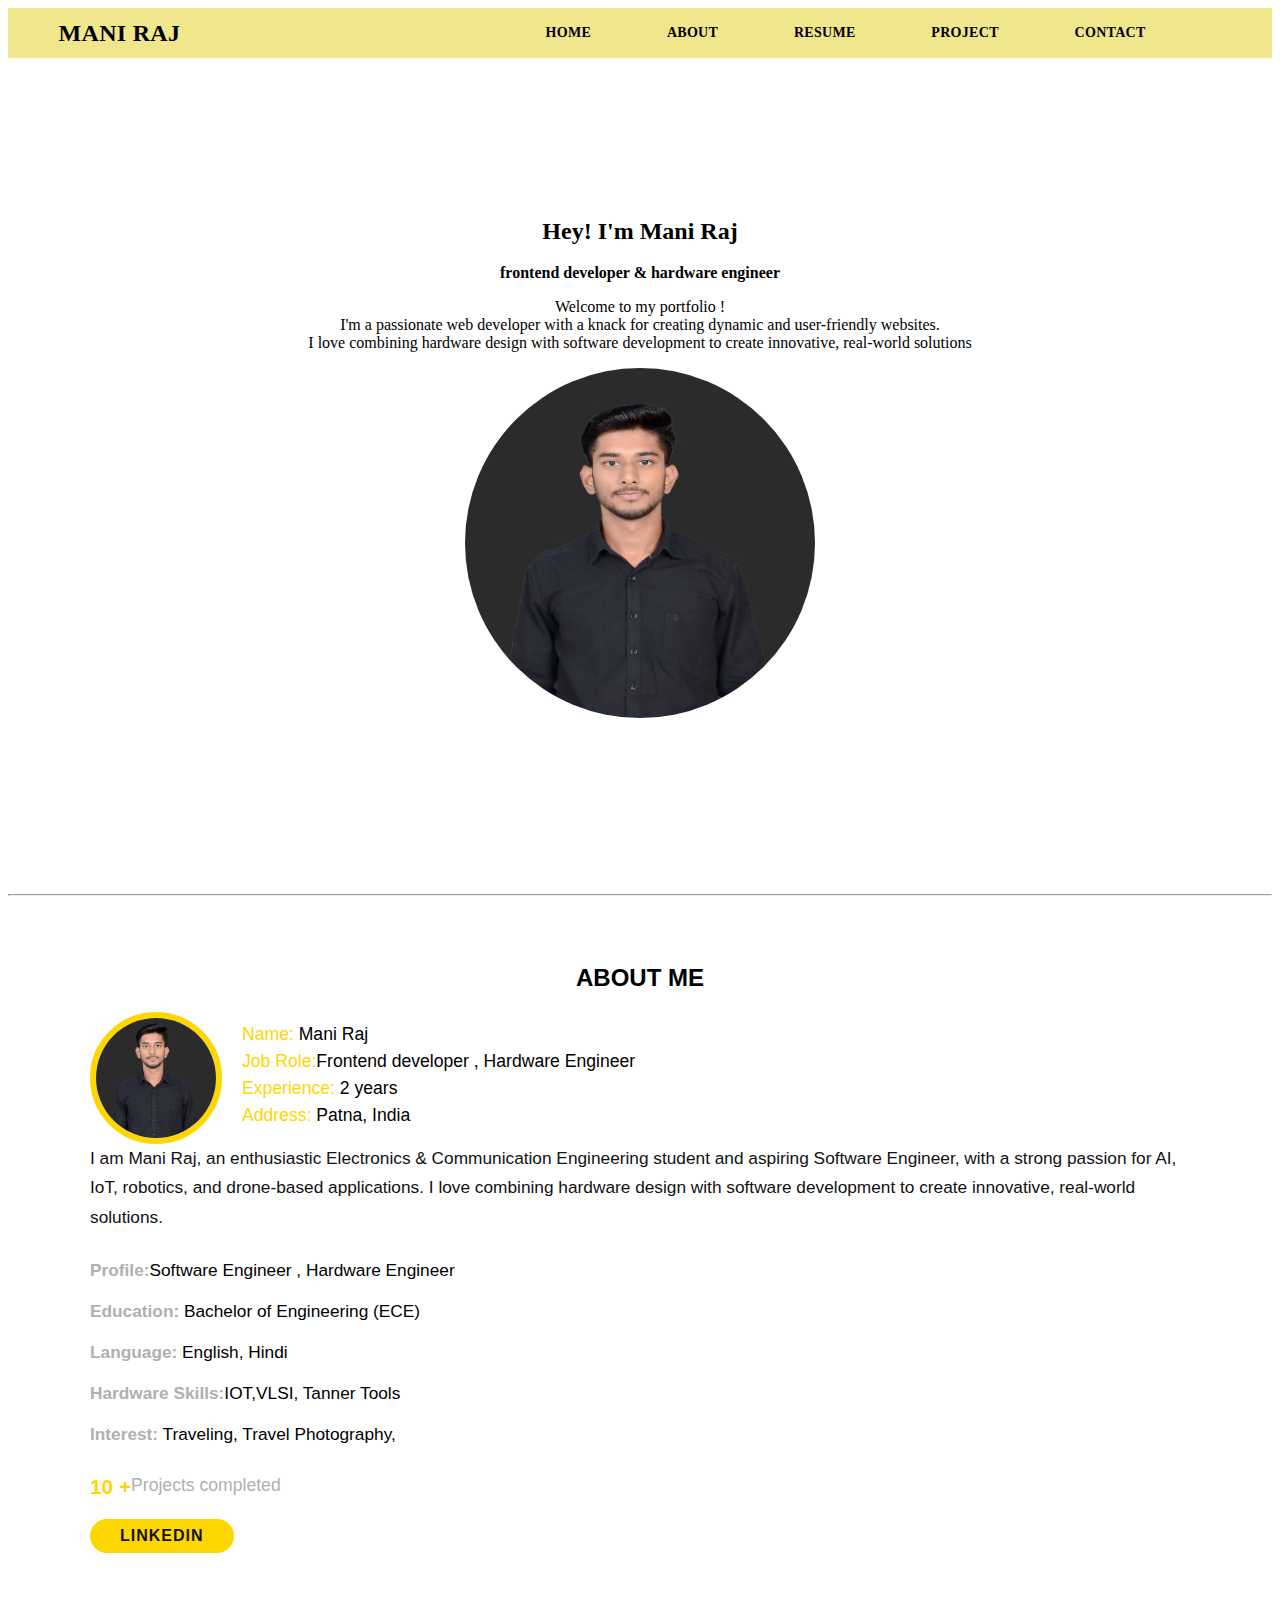
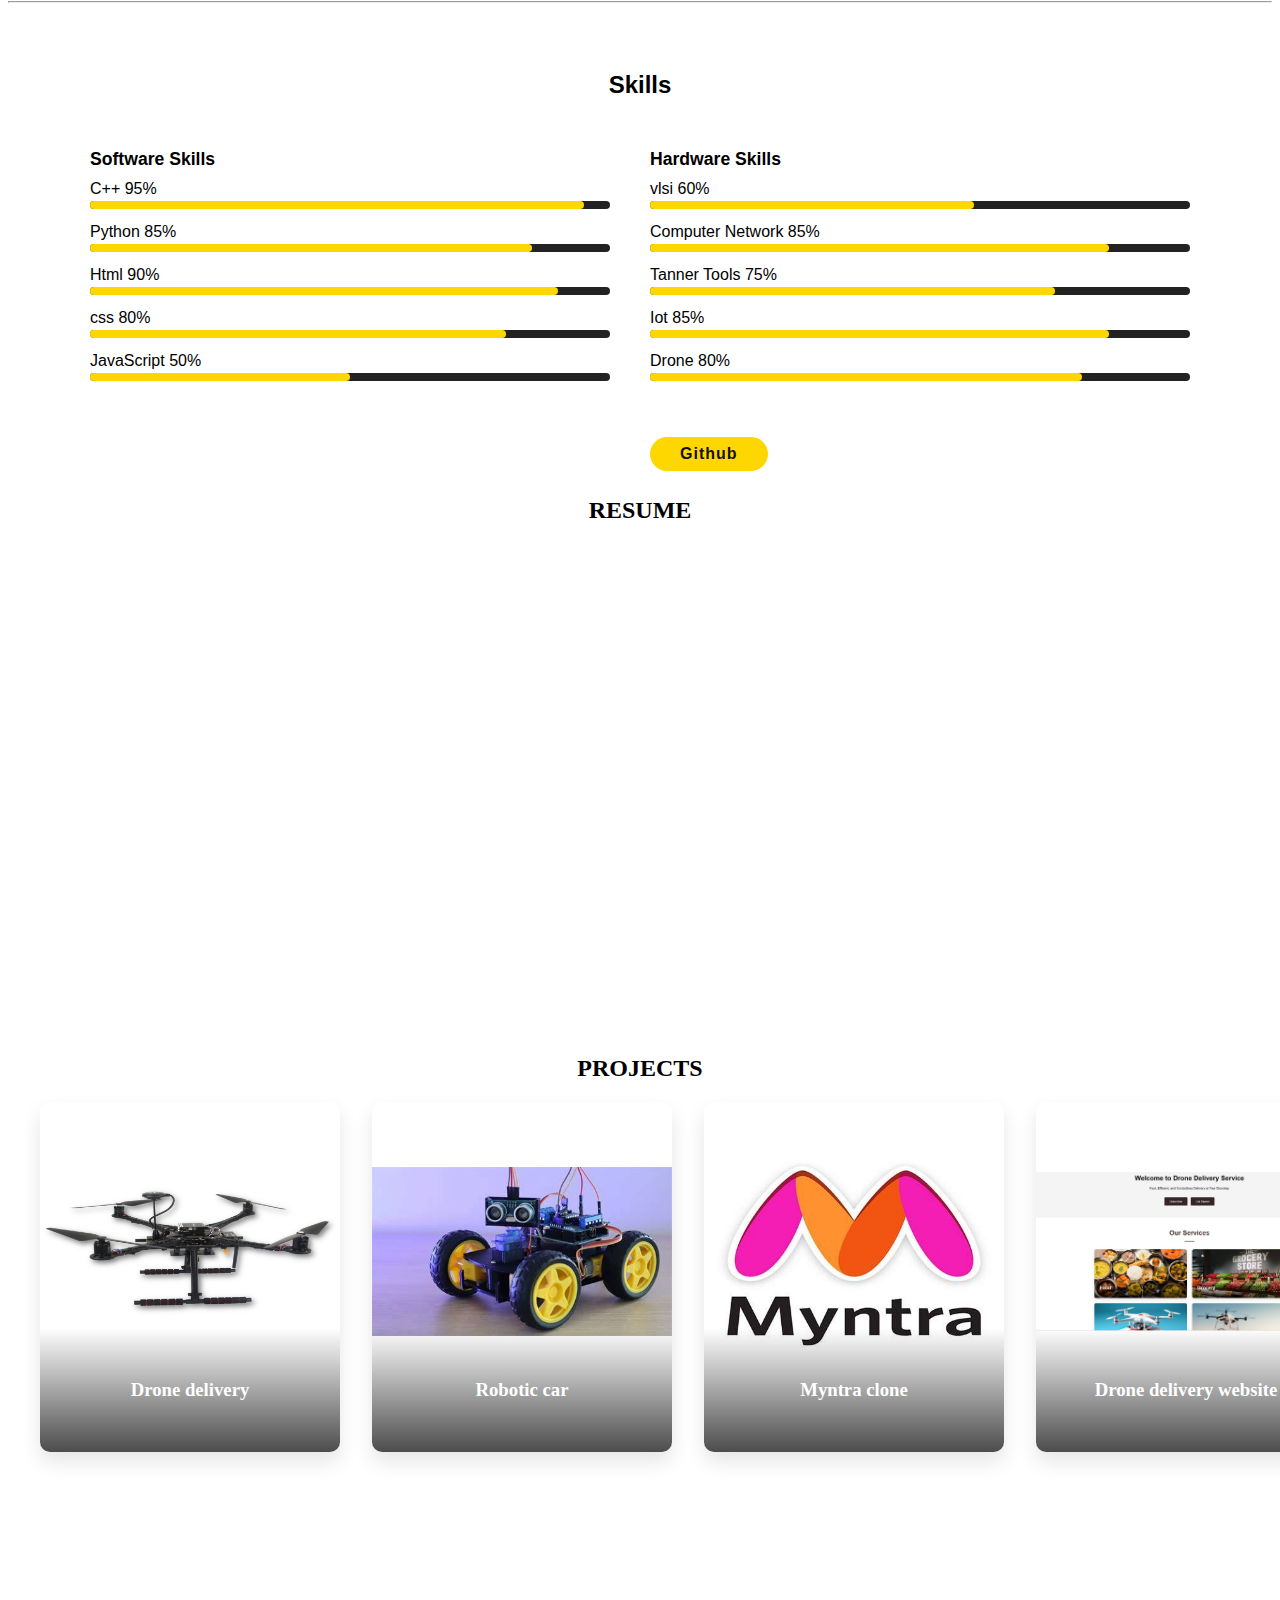
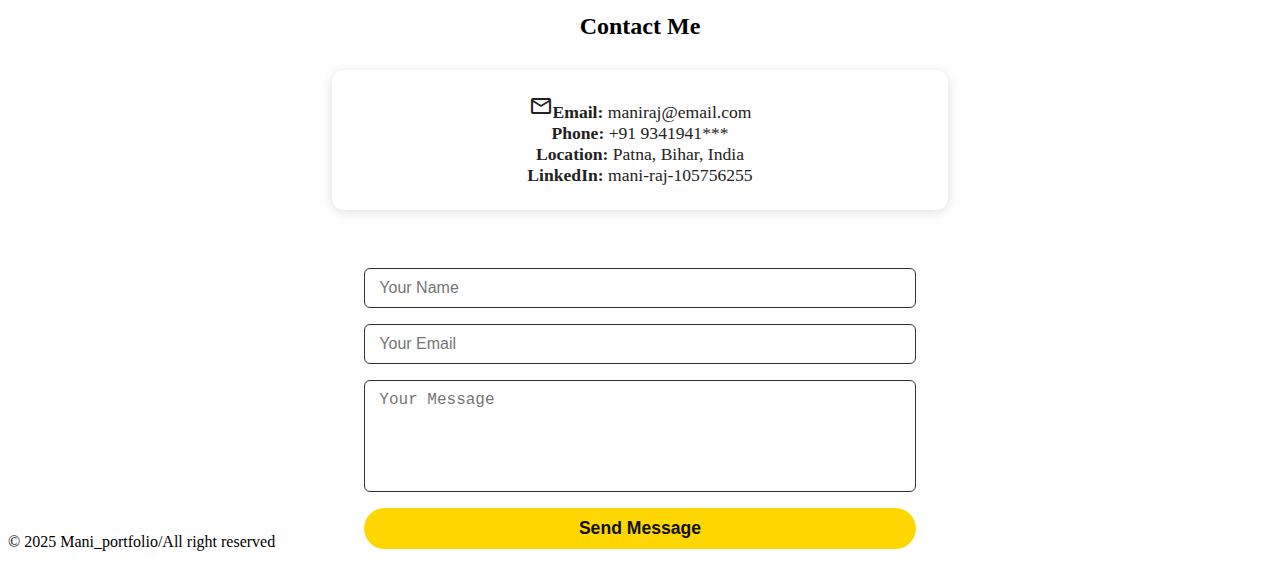
<file: index.html>
<!DOCTYPE html>
<html lang="en">
<head>
  <meta charset="UTF-8">
  <meta name="viewport" content="width=device-width, initial-scale=1.0">
   <title>Mani_portfolio-</title>
  <link rel="stylesheet" href="Style.css">
  <link rel="stylesheet" href="https://fonts.googleapis.com/css2?family=Material+Symbols+Outlined:opsz,wght,FILL,GRAD@24,400,0,0&icon_names=mail" />

</head>  
  <body>
  <header>
<div class= logo_container><a href="#" >MANI RAJ</a></div>
<div class= Nav_container>
  <a href="Home" >Home</a>
  <a href="#" >About</a>
  <a href="#" >Resume</a>
  <a href="#" >Project</a>
  <a href="#" >Contact</a>
  
</div>
  </header>
  <main>
    <section class="Home_section" id="Home">
      <h2>Hey! I'm Mani Raj</h2>
      <span id="element">frontend developer & hardware engineer</span>
<p>Welcome to my portfolio !<br> I'm a passionate web developer with a knack for creating dynamic and user-friendly websites.<br>
        I love combining hardware design with software development to create innovative, real-world solutions</p>
      <img src="Maniraj.jpg" alt="Mani Raj">  
    </section>
    <br>
    <hr>

    <section class="about_section" id="about">
      <h2>ABOUT ME</h2>
        <div class="about-container">
          <div class="about-left">
            <div class="about-profile-row">
              <img src="Maniraj.jpg" alt="Mani Raj" class="about-profile-img">
              <div class="about-profile-info">
                <div><span class="about-label">Name:</span> Mani Raj</div>
                <div><span class="about-label">Job Role:</span>Frontend developer , Hardware Engineer</div>
                <div><span class="about-label">Experience:</span> 2 years</div>
                <div><span class="about-label">Address:</span> Patna, India</div>
              </div>
            </div>
           
          <div class="about-right">
        
            <div class="about-summary">
             I am Mani Raj, an enthusiastic Electronics & Communication Engineering student and aspiring Software Engineer, with a strong passion for AI, IoT, robotics, and drone-based applications. I love combining hardware design with software development to create innovative, real-world solutions.

            </div>
            <div class="about-details">
              <div><span class="about-detail-label">Profile:</span>Software Engineer , Hardware Engineer</div><br>

              <div><span class="about-detail-label">Education:</span> Bachelor of Engineering (ECE)</div><br>
              <div><span class="about-detail-label">Language:</span> English, Hindi</div><br>

              <div><span class="about-detail-label">Hardware Skills:</span>IOT,VLSI, Tanner Tools</div><br>
              <div><span class="about-detail-label">Interest:</span> Traveling, Travel Photography,</div><br>
            </div>
            <div class="about-projects">10 + <span>Projects completed</span></div>
            <a href="https://www.linkedin.com/in/mani-raj-105756255/" class="about-linkedin">LINKEDIN</a>
          </div>
        </div>
    </section>
<hr>
<section class="skill_section" id="skill">
      <h2>Skills</h2>
        <div class="skill-container">
 <div class="skill-left"><div class="skill-profile-row">
         
              <div class="skill-profile-info">
               
              </div>
            </div>
            <div class="skill-skills">
              <div class="skill-skills-title">Software Skills</div>
              <div class="skill-skill"> C++ 95%<div class="skill-bar-bg"><div class="skill-bar" style="width:95%"></div></div></div>
              <div class="skill-skill">Python 85%<div class="skill-bar-bg"><div class="skill-bar" style="width:85%"></div></div></div>
              <div class="skill-skill">Html 90%<div class="skill-bar-bg"><div class="skill-bar" style="width:90%"></div></div></div>
              <div class="skill-skill">css 80%<div class="skill-bar-bg"><div class="skill-bar" style="width:80%"></div></div></div>
              <div class="skill-skill">JavaScript 50%<div class="skill-bar-bg"><div class="skill-bar" style="width: 50%"></div></div></div>
            </div>
          </div>

  <div class="skill-right">
     <div class="skill-container">
 <div class="skill-left"><div class="skill-profile-row">
              
              <div class="skill-profile-info">
               
              </div>
            </div>
            <div class="skill-skills">
              <div class="skill-skills-title">Hardware Skills</div>
              <div class="skill-skill">vlsi 60%<div class="skill-bar-bg"><div class="skill-bar" style="width:60%"></div></div></div>
              <div class="skill-skill"> Computer Network 85%<div class="skill-bar-bg"><div class="skill-bar" style="width:85%"></div></div></div>
              <div class="skill-skill">Tanner Tools 75%<div class="skill-bar-bg"><div class="skill-bar" style="width:75%"></div></div></div>
              <div class="skill-skill"> Iot 85%<div class="skill-bar-bg"><div class="skill-bar" style="width:85%"></div></div></div>
              <div class="skill-skill"> Drone 80%<div class="skill-bar-bg"><div class="skill-bar" style="width:80%"></div></div></div>
            </div>
          </div>

  </div>
  <br>
  <div class="skill">
            <a href="https://github.com/maniraj26?tab=repositories" class="skill-linkedin">Github</a>
  </div>
</section>

<br>

 <section class="Resume_section" id="Resume">
      <h2>RESUME</h2></section>
      <br>
  <section class="Project_section" id="Project">
      <h2>PROJECTS</h2>
            <div class="service-grid">
                <div class="service-card">
                    <a href="https://github.com/maniraj26/Implementation-of-autonomous-micro-drone-system-for-public-security-and-surveillance">
                        <img src="drone.jpg" alt="Food Delivery">
                        <div class="service-overlay">
                            <h3>Drone delivery</h3>
                            
                        </div>
                    </a>
                </div>
                <div class="service-card">
                    <a href="https://github.com/maniraj26/fire-fight-robotic-car">
                        <img src="Robotic car.jpeg" alt="Robotic car">
                        <div class="service-overlay">
                            <h3>Robotic car</h3>
                           
                        </div>
                    </a>
                </div>
                <div class="service-card">
                    <a href="https://github.com/maniraj26/Myntraclone">
                        <img src="myntra.jpeg" alt="myntra">
                        <div class="service-overlay">
                            <h3>Myntra clone</h3>
                          
                        </div>
                    </a>
                </div>
                <div class="service-card">
                    <a href="pages/services/parcel.html">
                        <img src="drone_deliverywebsite.jpg" alt="Parcel Delivery">
                        <div class="service-overlay">
                            <h3>Drone delivery website</h3>
                           
                        </div>
                    </a>
                </div>
            </div> </section>
    <br>
            <section class="Contact_section" id="Contact">
      <h2>Contact Me</h2>
      <div class="contact-container">
        <div class="contact-info">
         
          <div>
            <span class="material-symbols-outlined">mail</span><strong>Email:</strong> <a href="mailto:maniraj8540@email.com">maniraj@email.com</a></div>
          <div><strong>Phone:</strong> +91 9341941***</div>
          <div><strong>Location:</strong> Patna, Bihar, India</div>
          <div><strong>LinkedIn:</strong> <a href="https://www.linkedin.com/in/mani-raj-105756255/" target="_blank">mani-raj-105756255</a></div>
        </div>
        <form class="contact-form" action="#" method="post">
          <input type="text" name="name" placeholder="Your Name" required>
          <input type="email" name="email" placeholder="Your Email" required>
          <textarea name="message" rows="5" placeholder="Your Message" required></textarea>
          <button type="submit">Send Message</button>
        </form>
      </div>
    </section>
  </main>

  <footer> © 2025 Mani_portfolio/All right reserved</footer>




  
</body>

</html>
</file>
<file: Style.css>
header{
  margin: 0%;
  padding: 0%;
}


header{
  display: flex;
  align-items: center;
  justify-content: space-between;
    background-color: khaki;
    height: 50px;
   
}
.Nav_container{
  display: flex;
  margin-right: 10%;
  min-width: 600px;
  justify-content: space-between;
 
   
}
.logo_container{
  margin-left: 4%;

}
.logo_container a {
    color:black;
  font-size: 24px;
  letter-spacing: .3px;
  font-weight: 700;
  text-transform: uppercase;
  text-decoration: none;
}
.Nav_container a{
  color:black;
  font-size: 14px;
  letter-spacing: .3px;
  font-weight: 700;
  text-transform: uppercase;
  text-decoration: none;
}
.Home_section{
  display: flex;
  flex-direction: column;
  align-items: center;
  justify-content: center;
  height: 90vh;
  background-size: cover;
  background-position: center;
  text-align: center;
}
.Home_section img{
  width: 350px;
  height: 350px;
  border-radius: 70%;
  margin-bottom: 10px;
  align-items: left;

}
.Home_section span {font-weight: 600;}






/* --- About Section Styles --- */
.about_section h2{ 
  display: flex;
  align-items: center;
  justify-content: center;
  background-size: cover;
  text-align: center;
  font-weight: 700;
}
.about_section {
  background: #ffffff;
  color: black;
  padding: 40px 0;
  font-family: 'Poppins', sans-serif;
}
.about-container {
  max-width: 1100px;
  margin: auto;
  display: flex;
  flex-wrap: wrap;
  gap: 40px;
}
.about-left {
  flex: 1 1 500px;
  min-width: 500px;
}
.about-profile-row {
  display: flex;
  align-items: center;
  gap: 20px;
}
.about-profile-img {
  width: 120px;
  height: 120px;
  border-radius: 50%;
  border: 6px solid #FFD700;
  object-fit: cover;
  background: #222;
}
.about-profile-info div {
  font-size: 1.1rem;
  margin-bottom: 6px;
}
.about-label {
  color: #FFD700;
  font-weight: 500;
}
.about-skills {
  margin-top: 30px;
}
.about-skills-title {
  font-weight: 600;
  font-size: 1.1rem;
  margin-bottom: 10px;
}
.about-skill {
  margin-bottom: 14px;
  font-size: 1rem;
}
.about-bar-bg {
  background: #222;
  border-radius: 4px;
  height: 8px;
  margin-top: 3px;
}
.about-bar {
  background: #FFD700;
  height: 8px;
  border-radius: 4px;
}
.about-right {
  flex: 2 1 500px;
  min-width: 500px;
}
.about-title {
  font-size: 2.5rem;
  font-weight: 700;
  margin-bottom: 10px;
  letter-spacing: 1px;
}
.about-summary {
  font-size: 1.08rem;
  color: #111;
  margin-bottom: 28px;
  line-height: 1.7;
}
.about-details {
  display: grid;
  grid-template-columns: 400px 10fr;
  gap: 20px 19px;
  font-size: 1.08rem;
  margin-bottom: 30px;
}
.about-detail-label {
  font-weight: 600;
  color: #B0B0B0;
}
.about-projects {
  display: flex;
  font-size: 1.3rem;
  font-weight: 600;
  color: #FFD700;
  margin-bottom: 20px;
  justify-content: start;
}


.about-projects span {
  color: #B0B0B0;
  font-weight: 400;
  font-size: 1.1rem;
}
.about-linkedin {
  display:inline-flex;
  background: #FFD700;
  color: #111;
  font-weight: 600;
  padding: 8px 30px;
  border-radius: 22px;
  text-decoration: none;
  letter-spacing: 1px;
  font-size: 1rem;
  transition: background 0.2s;
  justify-content: center;
  box-sizing: content-box;
}
.about-linkedin:hover {
  background: #fff200;
}
/* --- skill Section Styles --- */
.skill_section h2{ 
  display: flex;
  align-items: center;
  justify-content: center;
  background-size: cover;
  text-align: center;
  font-weight: 700;
}
.skill_section {
  background: #ffffff;
  color: black;
  padding: 40px 0;
  font-family: 'Poppins', sans-serif;
}
.skill-container {
  max-width: 1100px;
  margin: auto;
  display: flex;
  flex-wrap: wrap;
  gap: 40px;
}
.skill-left {
  flex: 1 1 500px;
  min-width: 500px;
  height: 300px
}
.skill-profile-row {
  display: flex;
  align-items: center;
  gap: 20px;
}
.skill-containerimg {
  width: 120px;
  height: 120px;
  border-radius: 50%;
  border: 6px solid #FFD700;
  object-fit: cover;
  background: #222;
}
.skill-profile-info div {
  font-size: 1.1rem;
  margin-bottom: 6px;
}
.skill-label {
  color: #FFD700;
  font-weight: 500;
}
.skill-skills {
  margin-top: 30px;
}
.skill-skills-title {
  font-weight: 600;
  font-size: 1.1rem;
  margin-bottom: 10px;
}
.skill-skill {
  margin-bottom: 14px;
  font-size: 1rem;
}
.skill-bar-bg {
  background: #222;
  border-radius: 4px;
  height: 8px;
  margin-top: 3px;
}
.skill-bar {
  background: #FFD700;
  height: 8px;
  border-radius: 4px;
}
.skill-right {
  flex: 2 1 500px;
  min-width: 500px;
  height: 300px;
  
}
.skill-title {
  font-size: 2.5rem;
  font-weight: 700;
  margin-bottom: 10px;
  letter-spacing: 1px;
}
.skill-summary {
  font-size: 1.08rem;
  color: #111;
  margin-bottom: 28px;
  line-height: 1.7;
}
.skill-details {
  display: grid;
  grid-template-columns: 160px 1fr;
  gap: 8px 18px;
  font-size: 1.08rem;
  margin-bottom: 30px;
}
.skill-detail-label {
  font-weight: 600;
  color: #B0B0B0;
}
.skill-projects {
  font-size: 1.3rem;
  font-weight: 600;
  color: #FFD700;
  margin-bottom: 10px;
}
.skill-projects span {
  color: #B0B0B0;
  font-weight: 400;
  font-size: 1.1rem;
}
.skill-linkedin {
  display: inline-block;
  background: #FFD700;
  color: #111;
  font-weight: 600;
  padding: 8px 30px;
  border-radius: 22px;
  text-decoration: none;
  letter-spacing: 1px;
  font-size: 1rem;
  transition: background 0.2s;
}
.skill-linkedin:hover {
  background: #fff200;
}
.skill-Git_hub {
  color: #fff200;
  border-radius: 20px;
}

   
    .Resume_section{
      display: flex;
  flex-direction: column;
  align-items: center;
  
  height: 60vh;
  background-size: cover;
  background-position: center;
  text-align: center
    }
    .Project_section{
       display: flex;
  flex-direction: column;
  align-items: center;

  height: 60vh;
  background-size: cover;
  background-position: center;
  text-align: center
    }
    /* Services Section */
.services {
    padding: 4rem 2rem;
    background-color: #fff;
}

.services h2 {
    text-align: center;
    margin-bottom: 3rem;
    font-size: 2.5rem;
    color: #3e2929;
    position: relative;
}

.services h2:after {
    content: '';
    display: block;
    width: 60px;
    height: 3px;
    background: #333;
    margin: 20px auto 0;
}

.service-grid {
    display: grid;
    grid-template-columns: repeat(4, 1fr);
    gap: 2rem;
    max-width: 1200px;
    margin: 0 auto;
    padding: 0 1rem;
}

.service-card {
    position: relative;
    border-radius: 10px;
    overflow: hidden;
    box-shadow: 0 10px 20px rgba(0,0,0,0.1);
    transition: transform 0.3s ease;
    width: 300px;
    height: 350px;
}

.service-card:hover {
    transform: translateY(-10px);
}

.service-card a {
    text-decoration: none;
    color: white;
}

.service-card img {
    width: 100%;
    height: 300px;
    object-fit: scale-down;
    display: block;
}

.service-overlay {
    position: absolute;
    bottom: 0;
    left: 0;
    right: 0;
    background: linear-gradient(transparent, rgba(0,0,0,0.7));
    padding: 2rem;
    color: white;
}

  .Contact_section{
  display: flex;
  flex-direction: column;
  align-items: center;

  height: 60vh;
  background-size: cover;
  background-position: center;
  text-align: center

  }.contact-container {
  max-width: 900px;
  margin: 10px auto 0 auto;
  display: flex;
  flex-wrap: wrap;
  gap: 10px;
  justify-content: center;
  align-items: flex-start;
}
.contact-info {
  flex: 1 1 250px;
  min-width: 220px;
  font-size: 1.1rem;
  color: #222;
  padding: 24px 28px;
  border-radius: 12px;
  box-shadow: 0 2px 12px #0002;
  margin-bottom: 20px;
}
.contact-info a {
  color: #222;
  text-decoration: none;
}
.contact-info a:hover {
  text-decoration: underline;
}
.contact-form {
  flex: 2 1 350px;
  min-width: 260px;
  display: flex;
  flex-direction: column;
  gap: 16px;
 
  padding: 28px 32px;
  border-radius: 12px;
 
}
.contact-form input,
.contact-form textarea {
  background: #ffffff;
  color: #222;
  border: 1px solid #333;
  border-radius: 6px;
  padding: 10px 14px;
  font-size: 1rem;
  resize: none;
}
.contact-form input:focus,
.contact-form textarea:focus {
  outline: none;
  border-color: #FFD700;
}
.contact-form button {
  background: #FFD700;
  color: #111;
  font-weight: 600;
  border: none;
  border-radius: 22px;
  padding: 10px 0;
  font-size: 1.1rem;
  cursor: pointer;
  transition: backgroun 0.2s;
}
.contact-form button:hover {
  background: #fff200;
}
</file>
